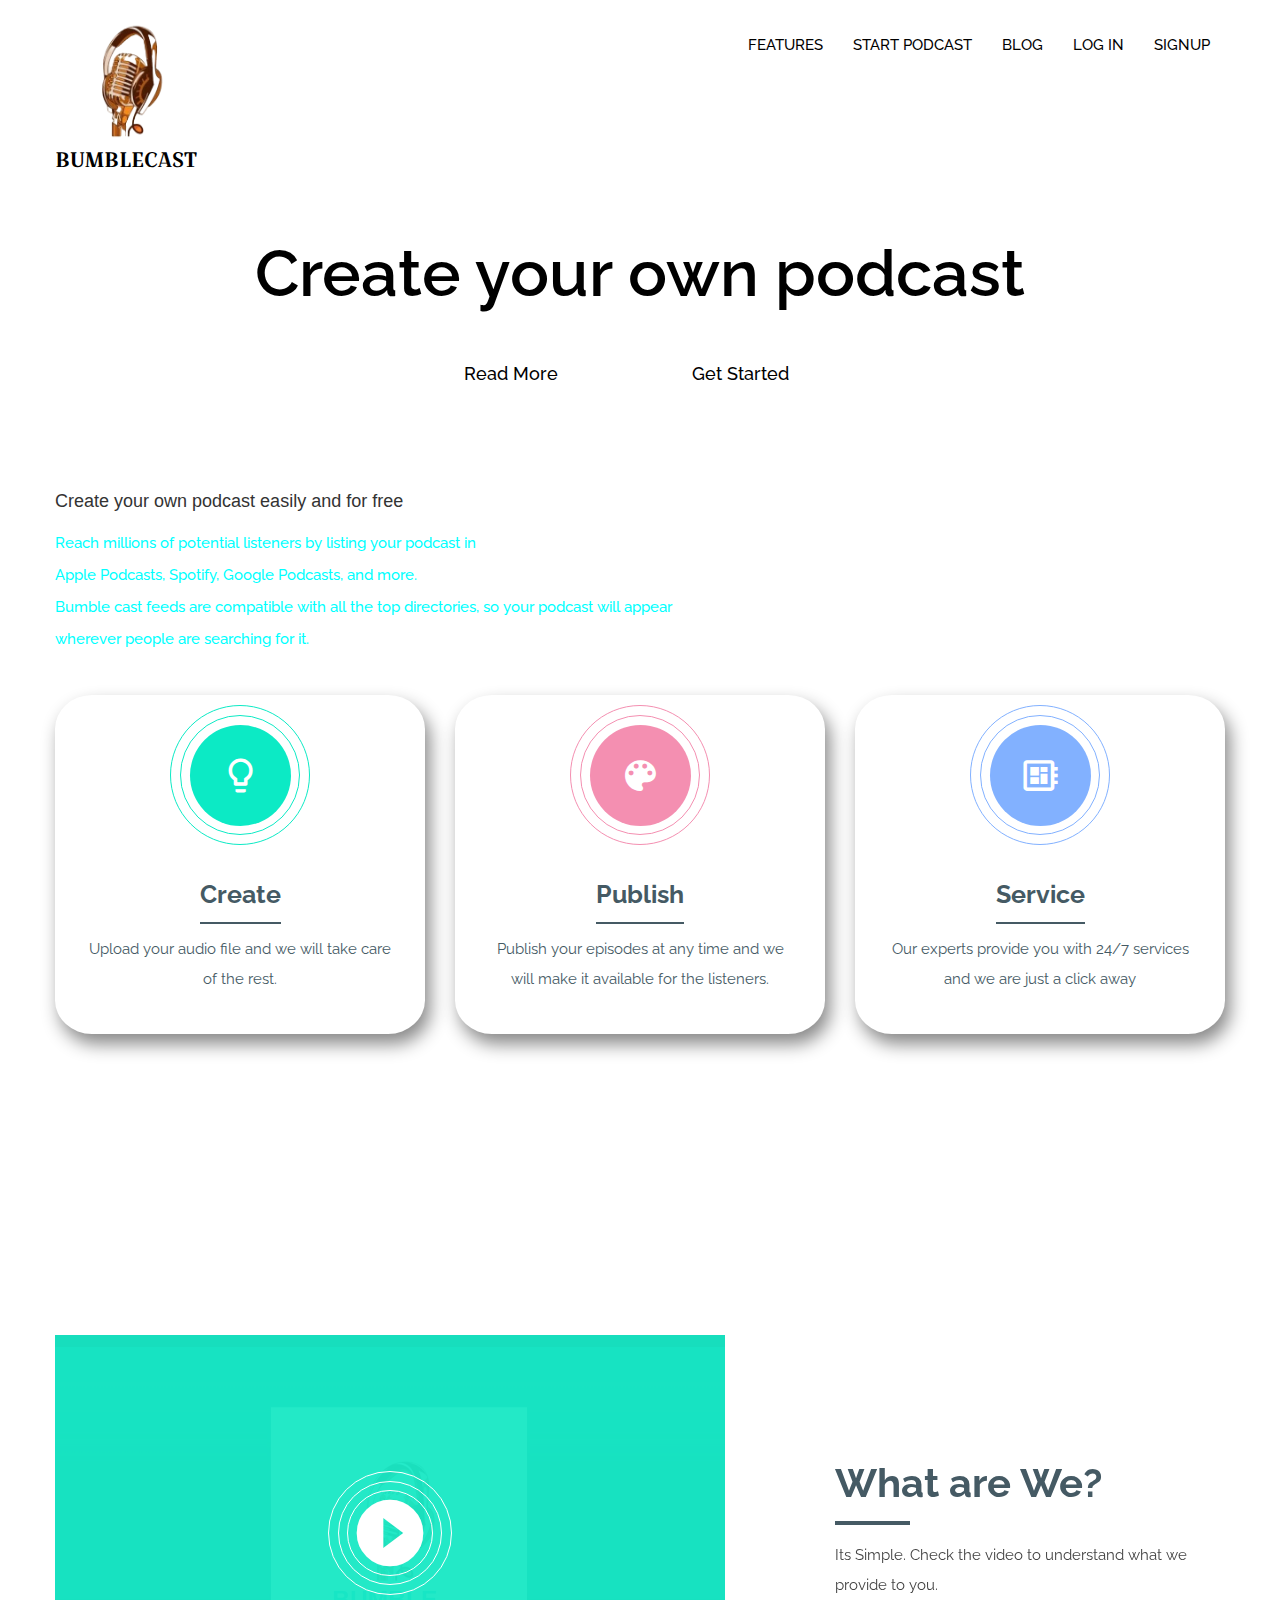
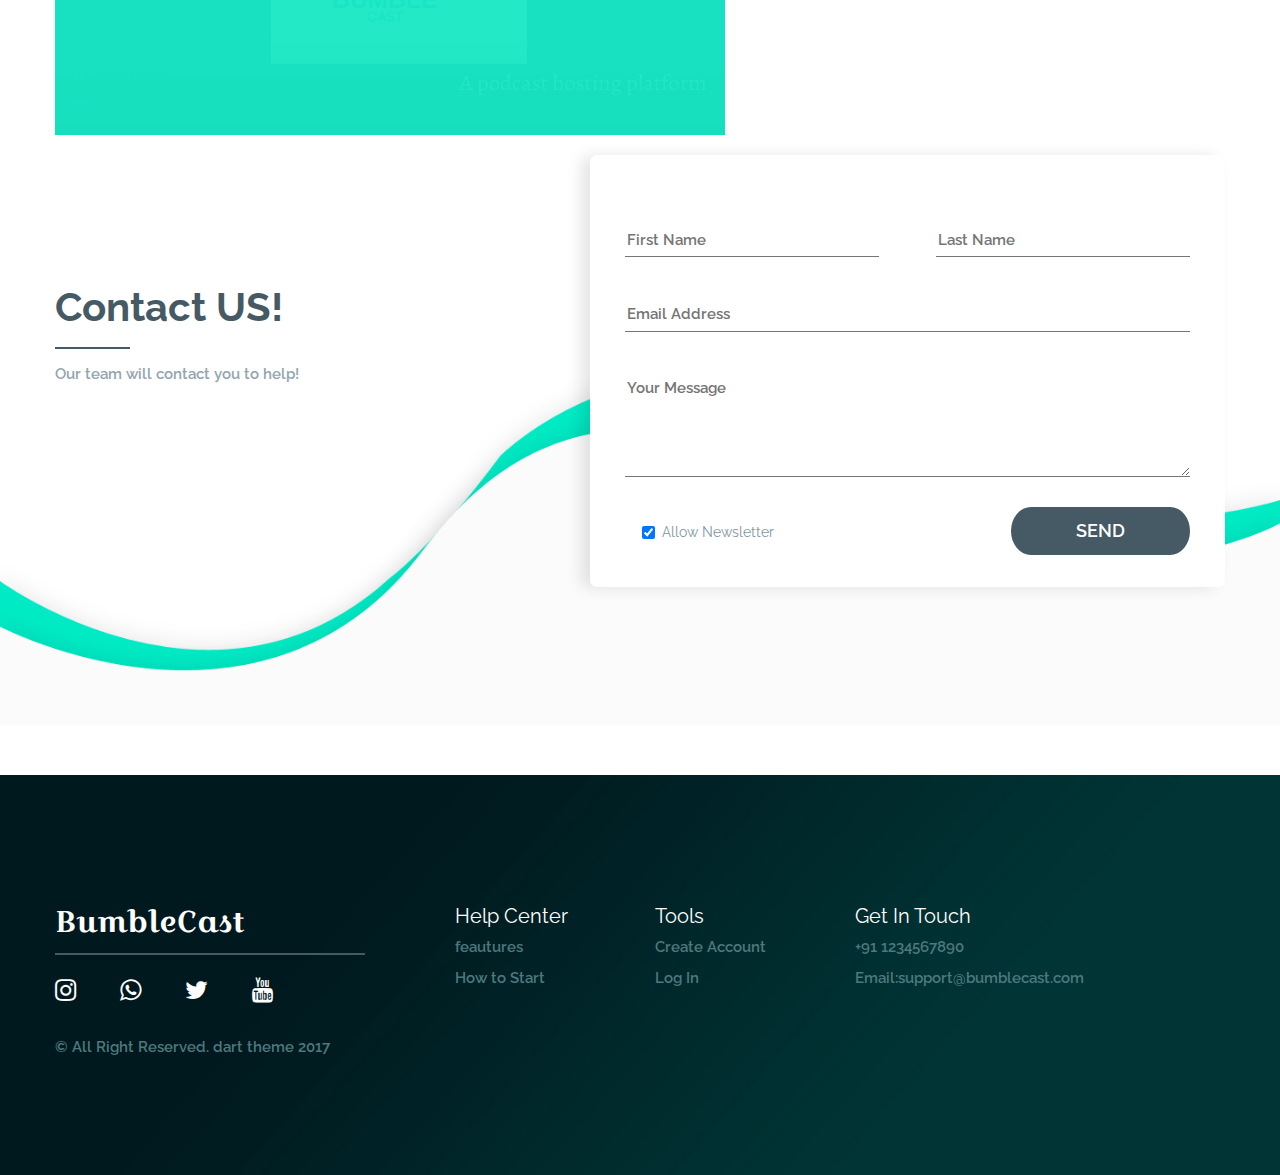
<file: index.html>
<!DOCTYPE html>
<html lang="en">

<head>
    <meta charset="UTF-8">
    <meta name="viewport" content="width=device-width, initial-scale=1">
    <title>Podcast Webpage</title>
    <link href="https://fonts.googleapis.com/css?family=Croissant+One" rel="stylesheet">
    <link href="https://fonts.googleapis.com/css?family=Raleway:400,500,600,700,800,900" rel="stylesheet">
    <link href="https://fonts.googleapis.com/icon?family=Material+Icons" rel="stylesheet">
    <link rel="stylesheet" href="css/bootstrap.css">
    <link rel="stylesheet" href="css/font-awesome.min.css">
    <link rel="stylesheet" href="css/owl.carousel.min.css">
    <link rel="stylesheet" href="css/owl.theme.default.min.css">
    <link rel="stylesheet" href="style.css">
    <link rel="stylesheet" href="responsive.css">
</head>

<body>
    <div class="wrapper">
        <header class="header">
            <div class="container">
                <div class="row">
                    <div class="col-md-3 col-sm-3 col-xs-12">
                        <div class="logo">
                            <a href="index.html"><img src="img/logofinal.png" alt="image"></a>
			    <h2><a href="index.html">BUMBLECAST</a></h2>
                        </div>
                    </div>
                    <div class="col-md-9 col-sm-9 col-xs-12">
                        <div class="menu">
                            <button class="button1" onclick="expand()"><i class="fa fa-bars"></i></button>
                            <ul class="nav navbar-nav" id="topnav">
                                <li><a href="features.html">Features</a></li>
                                <li><a href="startpodcast.html">Start Podcast</a></li>
                                <li><a href="signup.html">Blog</a></li>
                                <li><a href="login.html">Log in</a></li>
                                <li><a href="signup.html">Signup</a></li>
                            </ul>
                        </div>
                    </div>
                </div>
                <div class="row">
                    <div class="col-md-12">
                        <div class="header-text">
                            <h1>Create your own podcast</h1>
                            <p></p>
                            <button><a href="features.html">Read More</button>
                            <button><a href="signup.html">Get Started</a></button>
                        </div>
                    </div>
                </div>
                <div class="row">
                    <div class="col-md-12">
                        <div class="another-text">
                            <h4>Create your own podcast easily and for free</h4>
                            <p style="color:#00ffff">Reach millions of potential listeners by listing your podcast in <br> Apple Podcasts, Spotify, Google Podcasts, and more. <br>Bumble cast feeds are compatible with all the top directories, so your podcast will appear<br> wherever people are searching for it. </p>
                        </div>
                    </div>
                </div>
            </div>
        </header>
        <section class="development">
            <div class="container">
                <div class="row ">
                    <div class="col-md-4 col-sm-4">
                        <div class="design-development one">
                            <i class="material-icons">lightbulb_outline</i>
                            <h2>Create</h2>
                            <p>Upload your audio file and we will take care of the rest.</p>
                        </div>
                    </div>
                    <div class="col-md-4 col-sm-4">
                        <div class="design-development two">
                            <i class="material-icons">color_lens</i>
                            <h2>Publish</h2>
                            <p>Publish your episodes at any time and we will make it available for the listeners.</p>
                        </div>
                    </div>
                    <div class="col-md-4 col-sm-4">
                        <div class="design-development three">
                            <i class="material-icons">developer_board</i>
                            <h2>Service</h2>
                            <p>Our experts provide you with 24/7 services and we are just a click away</p>
                        </div>
                    </div>
                </div>
            </div>
        </section>
        <section class="works">
            <div class="container">
                <div class="row">
                    <div class="col-md-7">
                        <div class="work-images">
                            <iframe width="100%" height="100%" src="img/video.mp4" frameborder="0" allowfullscreen></iframe>
                            <div class="overlay-text">
                                <i class="material-icons">play_circle_filled</i>
                            </div>


                        </div>
                    </div>
                    <div class="col-md-5">
                        <div class="work-text-full">
                            <div class="work-text">
                                <h2>What are We?</h2>
                                <p>Its Simple. Check the video to understand what we provide to you.</p>
                            </div>
                        </div>
                    </div>
                </div>
            </div>
        </section>
        
        <section class="contact">
            <div class="blue">
                <img src="img/contact-shepe-blue.png" alt="">
            </div>
            <div class="white">
                <img src="img/contact-shepe-white.png" alt="">
            </div>
            <div class="container">
                <div class="row">
                    <div class="col-md-4 col-sm-12">
                        <div class="contact-text">
                            <h2>Contact US!</h2>
                            <p>Our team will contact you to help!</p>
                        </div>
                    </div>
                    <div class="col-md-8 col-sm-12">
                        <div class="contact-form">
                            <form action="#" method="post">
                                <div class="first">
                                    <input type="text" name="" placeholder="First Name">
                                </div>
                                <div class="last">
                                    <input type="text" name="" placeholder="Last Name">
                                </div>
                                <div class="email">
                                    <input type="email" name="" placeholder="Email Address">
                                </div>
                                <div class="message">
                                    <textarea placeholder="Your Message"></textarea>
                                </div>
                                <div class="checkbox-submit">
                                    <div class="checkbox">
                                        <label><input type="checkbox" name="" checked> Allow Newsletter</label>
                                    </div>
                                    <div class="submit">
                                        <input type="submit" value="SEND">
                                    </div>
                                </div>
                            </form>
                        </div>
                    </div>
                </div>
            </div>
        </section>
        <footer class="footer">
            <div class="container">
                <div class="row">
                    <div class="col-md-4 col-sm-12">
                        <div class="footer-icon">
                            <h2>BumbleCast</h2>
                            <p><a href="http://instagram.com/bumblecast.com"><i aria-hidden="true" class="fa fa-instagram"></i></a><a href="https://wa.me/message/VIBS4E63B4HAE1"><i aria-hidden="true" class="fa fa-whatsapp"></i></a><a href="https://twitter.com/BumblecastC"><i aria-hidden="true" class="fa fa-twitter"></i></a><a href="https://www.youtube.com/channel/UCu3HiR6Z4VyVqZIvqImDQKw/featured?view_as=subscriber"><i aria-hidden="true" class="fa fa-youtube"></i></a></p>
                            <h5>&copy; All Right Reserved. dart theme 2017</h5>
                        </div>
                    </div>
                    <div class="col-md-8">
                        <div class="footer-text">
                            <div class="row">
                                <div class="col-md-3 col-sm-6 col-xs-6">
                                    <div class="footer-text-single">
                                        <h3>Help Center</h3>
                                        <p><a href="features.html">feautures</a></p>
                                        <p><a href="startpodcast.html">How to Start</a></p>
                                    </div>
                                </div>
                                <div class="col-md-3 col-sm-6 col-xs-6">
                                    <div class="footer-text-single">
                                        <h3>Tools</h3>
                                        <p><a href="signup.html">Create Account</a></p>
                                        <p><a href="login.html">Log In</a></p>
                                    </div>
                                </div>
                                <div class="col-md-3 col-sm-6 col-xs-6">
                                    <div class="footer-text-single">
                                        <h3>Get In Touch</h3>
                                        <p><a href="#">+91 1234567890</a></p>
                                        <p><a href="#">Email:support@bumblecast.com</a></p>
                                    </div>
                                </div>
                            </div>
                        </div>
                    </div>
                </div>
            </div>
        </footer>
    </div>
    <script src="js/jquery-3.1.1.min.js"></script>
    <script src="js/bootstrap.min.js"></script>
    <script src="js/owl.carousel.min.js"></script>
    <script src="js/function.js"></script>
    <script src="js/active.js"></script>
</body>

</html>
</file>
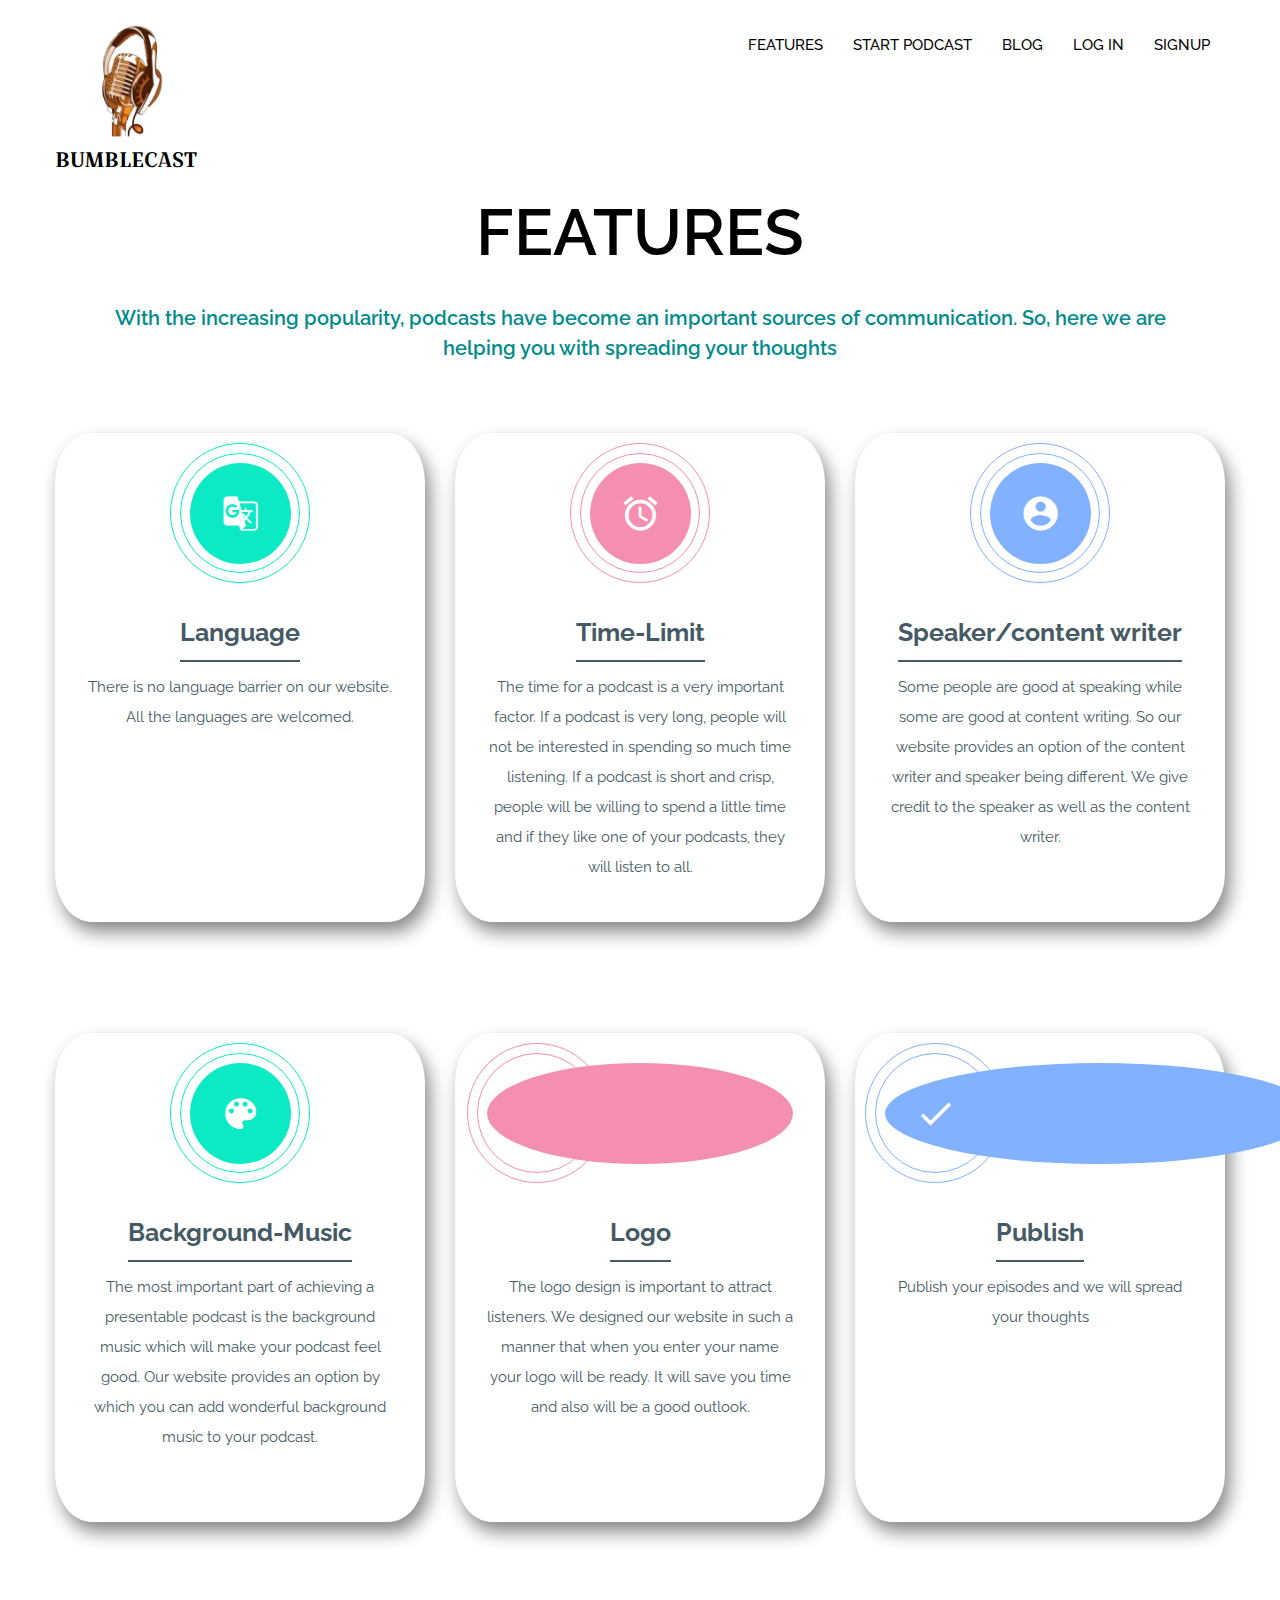
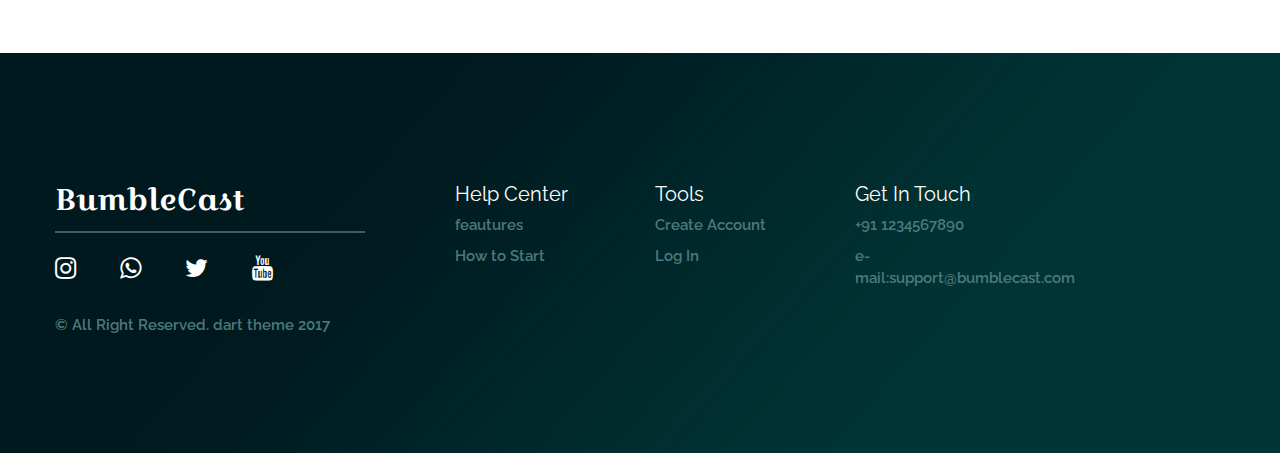
<file: features.html>
<!DOCTYPE html>
<html lang="en">

<head>
    <meta charset="UTF-8">
    <meta name="viewport" content="width=device-width, initial-scale=1">
    <title>Podcast Webpage</title>
    <link href="https://fonts.googleapis.com/css?family=Croissant+One" rel="stylesheet">
    <link href="https://fonts.googleapis.com/css?family=Raleway:400,500,600,700,800,900" rel="stylesheet">
    <link href="https://fonts.googleapis.com/icon?family=Material+Icons" rel="stylesheet">
    <link rel="stylesheet" href="css/bootstrap.css">
    <link rel="stylesheet" href="css/font-awesome.min.css">
    <link rel="stylesheet" href="css/owl.carousel.min.css">
    <link rel="stylesheet" href="css/owl.theme.default.min.css">
    <link rel="stylesheet" href="style.css">
    <link rel="stylesheet" href="responsive.css">
</head>

<body>
    <div class="wrapper">
        <header class="header">
            <div class="container">
                <div class="row">
                    <div class="col-md-3 col-sm-3 col-xs-12">
                        <div class="logo">
                           <a href="index.html"><img src="img/logofinal.png" alt="image"></a>
			    <h2><a href="index.html">BUMBLECAST</a></h2>
                        </div>
                    </div>
                    <div class="col-md-9 col-sm-9 col-xs-12">
                        <div class="menu">
                            <button class="button1" onclick="expand()"><i class="fa fa-bars"></i></button>
                            <ul class="nav navbar-nav" id="topnav">
                                <li><a href="features.html">Features</a></li>
                                <li><a href="startpodcast.html">Start Podcast</a></li>
                                <li><a href="signup.html">Blog</a></li>
                                <li><a href="login.html">Log in</a></li>
                                <li><a href="signup.html">Signup</a></li>
                            </ul>
                        </div>
                    </div>
                </div>
		<div class="row">
                    <div class="col-md-12">
                        <div class="header-text">
                            <h1 style="margin-top: -0.33em">FEATURES</h1>
			    <p style="color:darkcyan ">With the increasing popularity, podcasts have become an important sources of communication. So, here we are helping you with spreading your thoughts</p><br><br>
			</div>
                    </div>
                </div>
            </div>
        </header>
        <section class="development">
            <div class="container">
                <div class="row ">
                    <div class="col-md-4 col-sm-4">
                        <div class="design-development one">
			    <i class="material-icons">g_translate</i>
                            <h2>Language</h2>
                            <p>There is no language barrier on our website. All the languages are welcomed.<br><br><br><br><br><br></p>
                        </div>
                    </div>
                    <div class="col-md-4 col-sm-4">
                        <div class="design-development two">
                            <i class="material-icons">alarm</i>
                            <h2>Time-Limit</h2>
                            <p>The time for a podcast is a very important factor. If a podcast is very long, people will not be interested in spending so much time listening. If a podcast is short and crisp, people will be willing to spend a little time and if they like one of your podcasts, they will listen to all.</p>
                        </div>
                    </div>
                    <div class="col-md-4 col-sm-4">
                        <div class="design-development three">
                            <i class="material-icons">account_circle</i>
                            <h2>Speaker/content writer</h2>
                            <p>Some people are good at speaking while some are good at content writing. So our website provides an option of the content writer and speaker being different. We give credit to the speaker as well as the content writer.<br><br></p>
                        </div>
                    </div>
                </div>
            </div>
	</section>
	<section class="development">
            <div class="container">
                <div class="row ">
                    <div class="col-md-4 col-sm-4">
                        <div class="design-development one">
			    <i class="material-icons">color_lens</i>
                            <h2>Background-Music</h2>
                            <p>The most important part of achieving a presentable podcast is the background music which will make your podcast feel good. Our website provides an option by which you can add wonderful background music to your podcast.<br><br></p>
                        </div>
                    </div>
                    <div class="col-md-4 col-sm-4">
                        <div class="design-development two">
                            <i class="material-icons">anchor</i>
                            <h2>Logo</h2>
                            <p>The logo design is important to attract listeners. We designed our website in such a manner that when you enter your name your logo will be ready. It will save you time and also will be a good outlook.<br><br><br></p>
                        </div>
                    </div>
                    <div class="col-md-4 col-sm-4">
                        <div class="design-development three">
                            <i class="material-icons">done_outline</i>
                            <h2>Publish</h2>
                            <p>Publish your episodes and we will spread your thoughts<br><br><br><br><br><br></p>
                        </div>
                    </div>
                </div>
            </div>
        </section>
        <footer class="footer">
            <div class="container">
                <div class="row">
                    <div class="col-md-4 col-sm-12">
                        <div class="footer-icon">
                            <h2>BumbleCast</h2>
			    <p><a href="http://instagram.com/bumblecast.com"><i aria-hidden="true" class="fa fa-instagram"></i></a><a href="https://wa.me/message/VIBS4E63B4HAE1"><i aria-hidden="true" class="fa fa-whatsapp"></i></a><a href="https://twitter.com/BumblecastC"><i aria-hidden="true" class="fa fa-twitter"></i></a><a href="https://www.youtube.com/channel/UCu3HiR6Z4VyVqZIvqImDQKw/featured?view_as=subscriber"><i aria-hidden="true" class="fa fa-youtube"></i></a></p>
                            <h5>&copy; All Right Reserved. dart theme 2017</h5>
                        </div>
                    </div>
                    <div class="col-md-8">
                        <div class="footer-text">
                            <div class="row">
                                <div class="col-md-3 col-sm-6 col-xs-6">
                                    <div class="footer-text-single">
                                        <h3>Help Center</h3>
                                        <p><a href="features.html">feautures</a></p>
                                        <p><a href="startpodcast.html">How to Start</a></p>
                                    </div>
                                </div>
                                <div class="col-md-3 col-sm-6 col-xs-6">
                                    <div class="footer-text-single">
                                        <h3>Tools</h3>
                                        <p><a href="signup.html">Create Account</a></p>
                                        <p><a href="login.html">Log In</a></p>
                                    </div>
                                </div>
                                <div class="col-md-3 col-sm-6 col-xs-6">
                                    <div class="footer-text-single">
                                        <h3>Get In Touch</h3>
                                        <p><a href="#">+91 1234567890</a></p>
                                        <p><a href="#">e-mail:support@bumblecast.com</a></p>
                                    </div>
                                </div>
                            </div>
                        </div>
                    </div>
                </div>
            </div>
        </footer>
    </div>
    <script src="js/jquery-3.1.1.min.js"></script>
    <script src="js/bootstrap.min.js"></script>
    <script src="js/owl.carousel.min.js"></script>
    <script src="js/active.js"></script>
    <script src="js/function.js"></script>
</body>

</html>
</file>
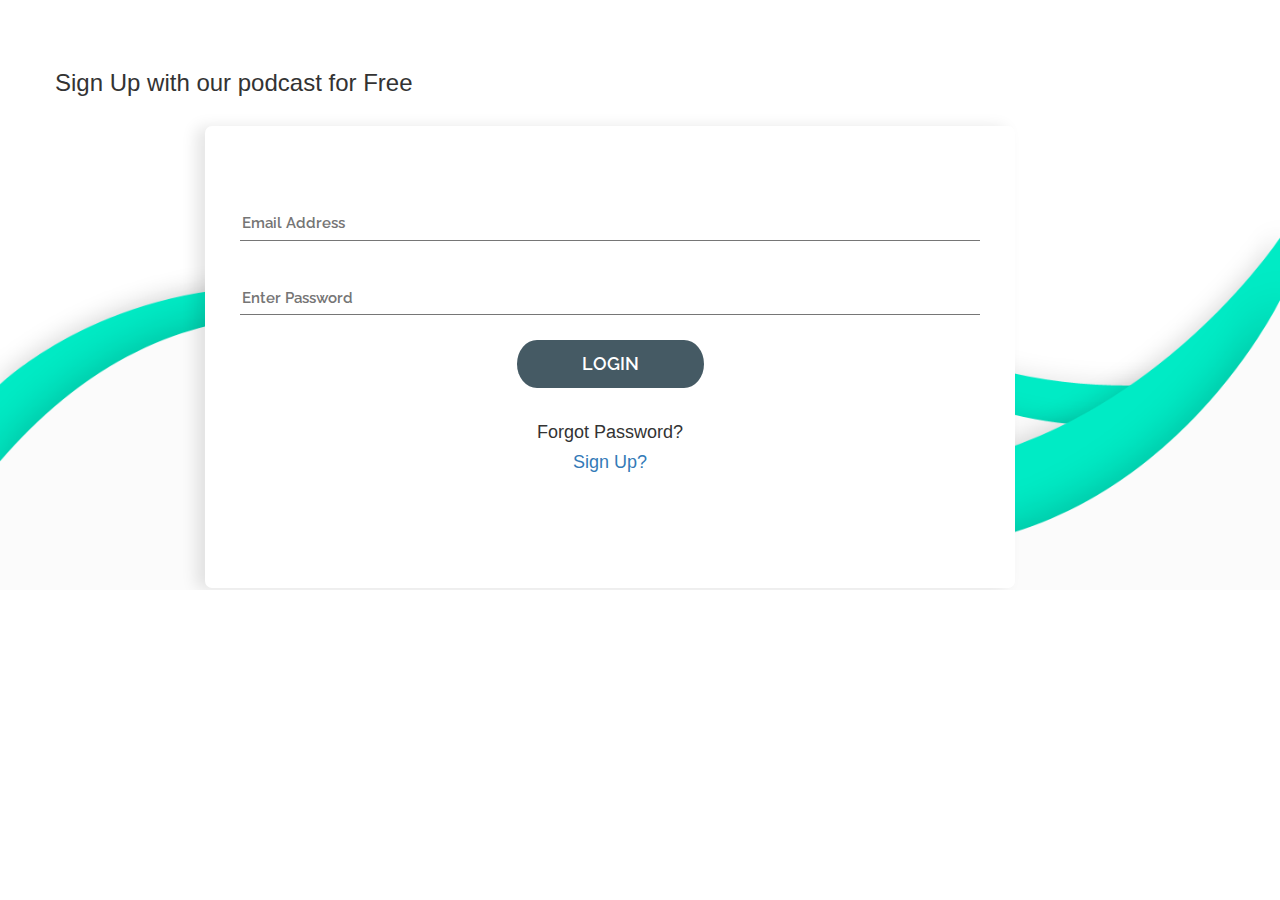
<file: login.html>
<!DOCTYPE html>
<html lang="en">

<head>
    <meta charset="UTF-8">
    <meta name="viewport" content="width=device-width, initial-scale=1">
    <title>Podcast Webpage</title>
    <link href="https://fonts.googleapis.com/css?family=Croissant+One" rel="stylesheet">
    <link href="https://fonts.googleapis.com/css?family=Raleway:400,500,600,700,800,900" rel="stylesheet">
    <link href="https://fonts.googleapis.com/icon?family=Material+Icons" rel="stylesheet">
    <link rel="stylesheet" href="css/bootstrap.css">
    <link rel="stylesheet" href="css/font-awesome.min.css">
    <link rel="stylesheet" href="css/owl.carousel.min.css">
    <link rel="stylesheet" href="css/owl.theme.default.min.css">
    <link rel="stylesheet" href="style.css">
    <link rel="stylesheet" href="responsive.css">
</head>

<body>
    <div class="wrapper">
        <section class="contact">
            <div class="blue">
                <img src="img/contact-shepe-blue.png" alt="">
            </div>
            <div class="white">
                <img src="img/contact-shepe-white.png" alt="">
            </div>
	    <div class="blue">
                <img src="img/header-shepe-blue.png" alt="">
            </div>
            <div class="white">
                <img src="img/header-shepe-white.png" alt="">
            </div>
            <div class="container">
                <div class="row">
                    <div class="col-md-12">
                        <div class="another-text">
                            <h3 style="margin-bottom: 2.50em">Sign Up with our podcast for Free</h3>
                        </div>
                    </div>
                </div>
	    </div>
            <div class="container">
                    <div class="col-md-10 col-sm-12">
                        <div class="contact-form">
                            <form action="#" method="post">
                                <div class="email">
                                    <input type="email" name="" placeholder="Email Address" required>
                                </div>
                                <div class="email">
                                        <input type="password" placeholder="Enter Password" required>
                                </div>
                                <div class="checkbox-submit">
                                    <div class="submit1">
                                        <input type="submit" value="LOGIN">
                                    </div>
				    <div class="submit1">
					<h4>Forgot Password?</h4>
					<h4><a href = "signup.html">Sign Up?</a></h4>
				    </div>
				</div>
                            </form>
                        </div>
                    </div>
                </div>
            </div>
        </section>
    </div>
    <script src="js/jquery-3.1.1.min.js"></script>
    <script src="js/bootstrap.min.js"></script>
    <script src="js/owl.carousel.min.js"></script>
    <script src="js/active.js"></script>
</body>

</html>
</file>
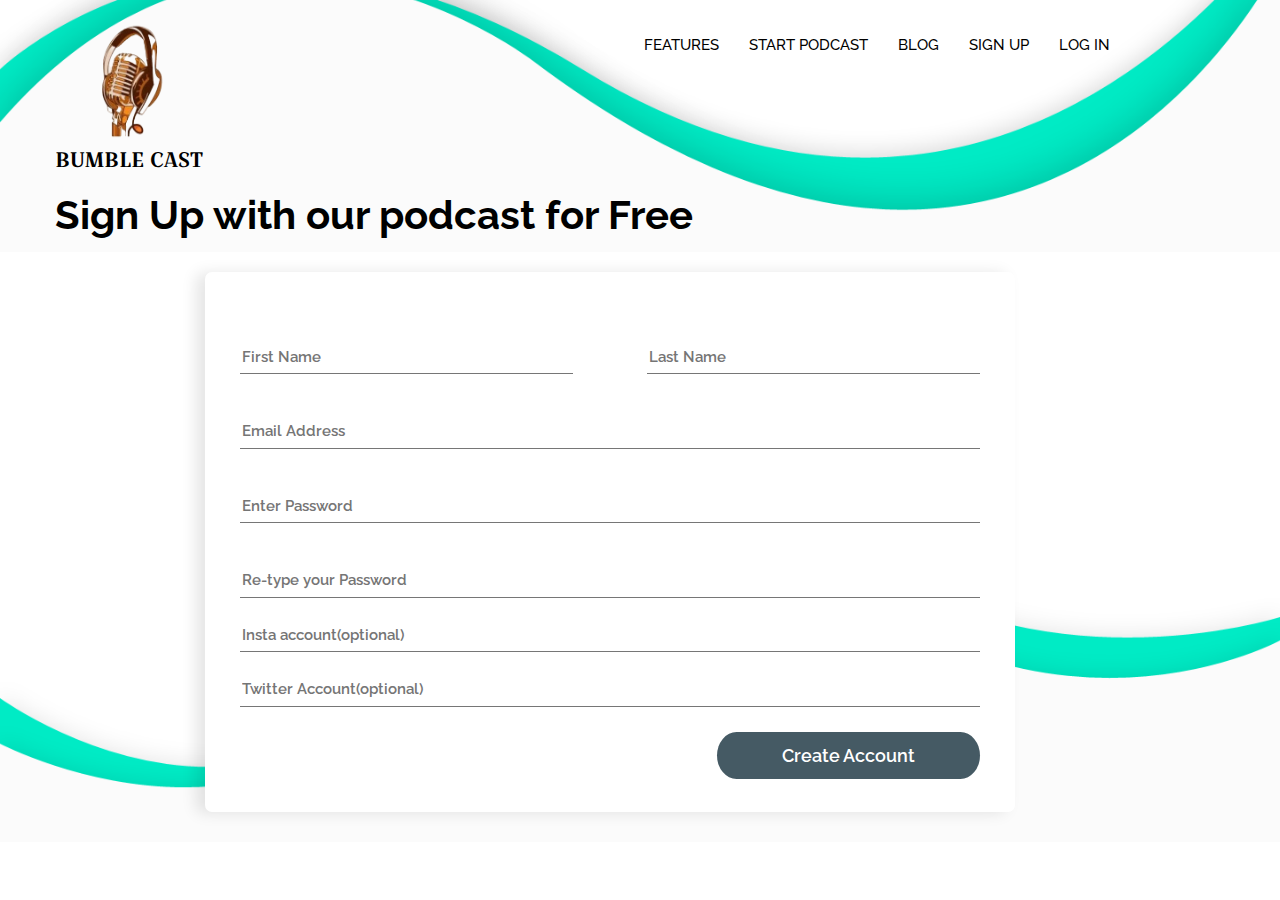
<file: signup.html>
<!DOCTYPE html>
<html lang="en">

<head>
    <meta charset="UTF-8">
    <meta name="viewport" content="width=device-width, initial-scale=1">
    <title>Podcast Webpage</title>
    <link href="https://fonts.googleapis.com/css?family=Croissant+One" rel="stylesheet">
    <link href="https://fonts.googleapis.com/css?family=Raleway:400,500,600,700,800,900" rel="stylesheet">
    <link href="https://fonts.googleapis.com/icon?family=Material+Icons" rel="stylesheet">
    <link rel="stylesheet" href="css/bootstrap.css">
    <link rel="stylesheet" href="css/font-awesome.min.css">
    <link rel="stylesheet" href="css/owl.carousel.min.css">
    <link rel="stylesheet" href="css/owl.theme.default.min.css">
    <link rel="stylesheet" href="style.css">
    <link rel="stylesheet" href="responsive.css">
</head>

<body>
    <div class="wrapper">
        <header class="header">
	     <div class="blue">
                <img src="img/header-shepe-blue.png" alt="">
            </div>
            <div class="white">
                <img src="img/header-shepe-white.png" alt="">
            </div>
            <div class="container">
                <div class="row">
                    <div class="col-md-3 col-sm-3 col-xs-12">
                        <div class="logo">
                            <a href="index.html"><img src="img/logofinal.png" alt="image"></a>
			    <h2><a href="index.html" style="color:#000000">BUMBLE CAST</a></h2>
                        </div>
                    </div>
                    <div class="col-md-8 col-sm-9 col-xs-12">
                        <div class="menu">
                            <button class="button1" onclick="expand()"><i class="fa fa-bars"></i></button>
                            <ul class="nav navbar-nav" id="topnav">
                                <li><a href="features.html">Features</a></li>
                                <li><a href="startpodcast.html">Start Podcast</a></li>
                                <li><a href="signup.html">Blog</a></li>
                                <li><a href="signup.html">Sign Up</a></li>
                                <li><a href="login.html">Log in</a></li>
                            </ul>
                        </div>
                    </div>
                </div>
                <div class="row">
                    <div class="col-md-12">
                        <div class="another-text">
                            <h3>Sign Up with our podcast for Free</h3>
                        </div>
                    </div>
                </div>
            </div>
        </header>
        <section class="contact">
            <div class="blue">
                <img src="img/contact-shepe-blue.png" alt="">
            </div>
            <div class="white">
                <img src="img/contact-shepe-white.png" alt="">
            </div>
            <div class="container">
                    <div class="col-md-10 col-sm-12">
                        <div class="contact-form">
                            <form action="#" method="post">
                                <div class="first">
                                    <input type="text" name="" placeholder="First Name" required>
                                </div>
                                <div class="last">
                                    <input type="text" name="" placeholder="Last Name" required>
                                </div>
                                <div class="email">
                                    <input type="email" name="" placeholder="Email Address" required>
                                </div>
                                <div class="email">
                                        <input type="password" placeholder="Enter Password" required>
                                </div>
 				<div class="email">
                                        <input type="password" placeholder="Re-type your Password" required >
                                </div>
				<div class="email">
                                    <input type="text" name="" placeholder="Insta account(optional)" >
                                </div>
				<div class="email">
                                    <input type="text" name="" placeholder="Twitter Account(optional)" >
                                </div>
                                <div class="checkbox-submit">
                                    <div class="submit">
                                        <input type="submit" value="Create Account">
                                    </div>
                                </div>
                            </form>
                        </div>
                    </div>
                </div>
            </div>
        </section>
    </div>
    <script src="js/jquery-3.1.1.min.js"></script>
    <script src="js/bootstrap.min.js"></script>
    <script src="js/owl.carousel.min.js"></script>
    <script src="js/active.js"></script>
    <script src="js/function.js"></script>
</body>

</html>
</file>
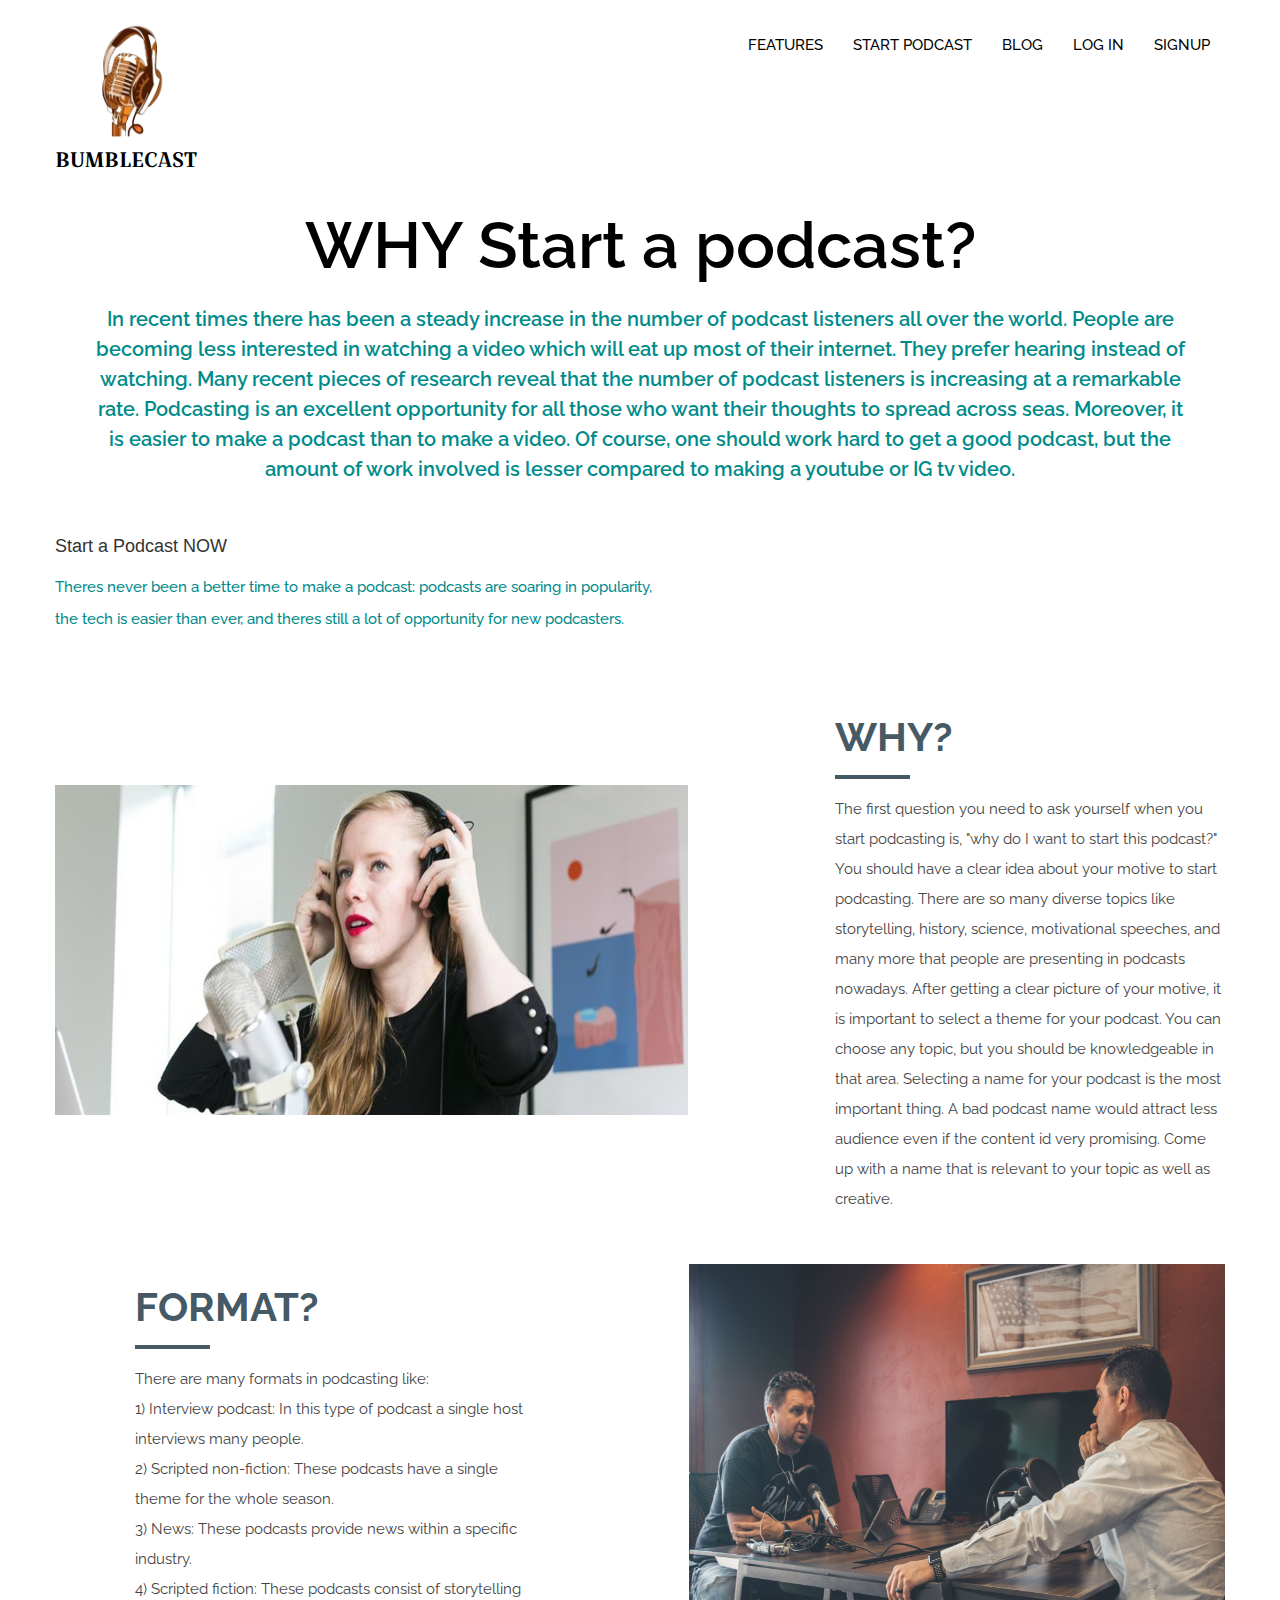
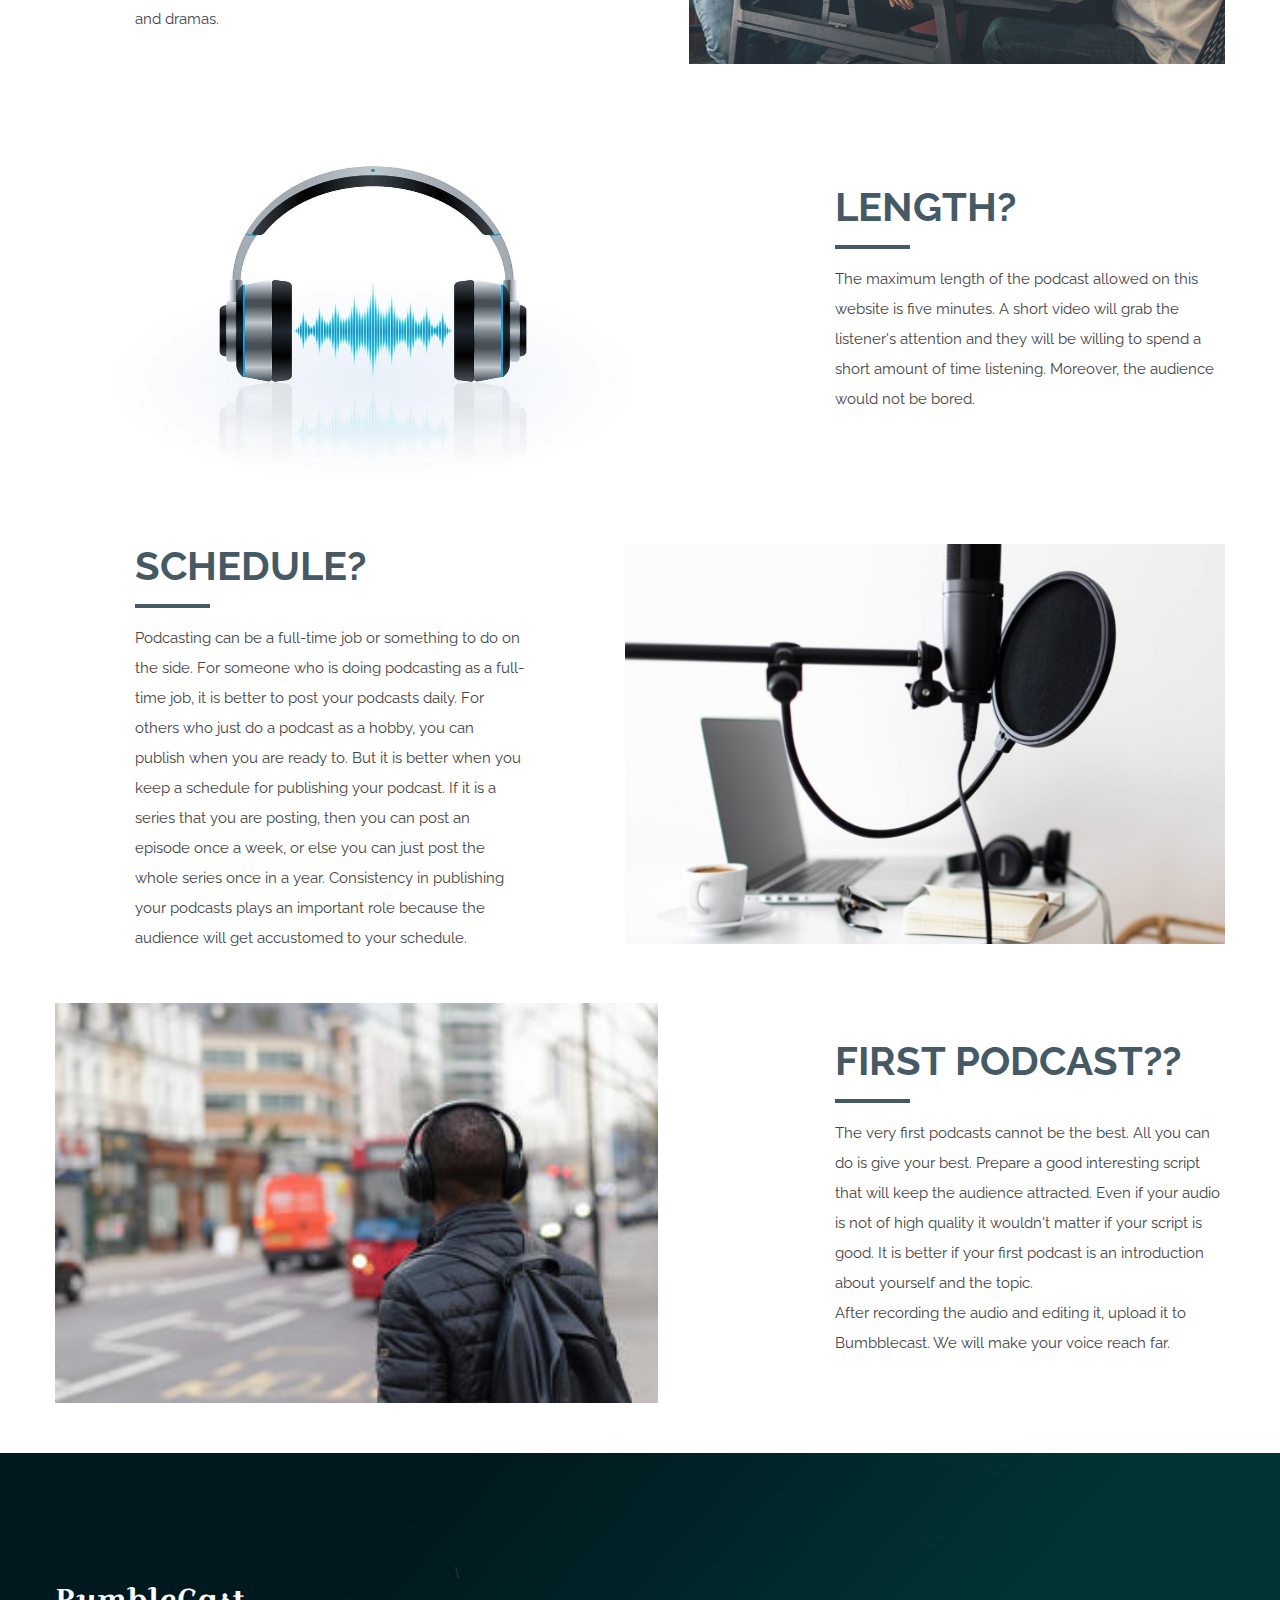
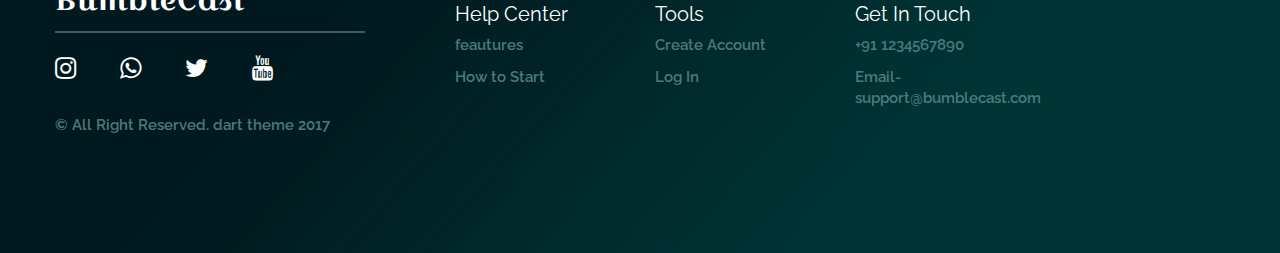
<file: startpodcast.html>
<!DOCTYPE html>
<html lang="en">

<head>
    <meta charset="UTF-8">
    <meta name="viewport" content="width=device-width, initial-scale=1">
    <title>Podcast Webpage</title>
    <link href="https://fonts.googleapis.com/css?family=Croissant+One" rel="stylesheet">
    <link href="https://fonts.googleapis.com/css?family=Raleway:400,500,600,700,800,900" rel="stylesheet">
    <link href="https://fonts.googleapis.com/icon?family=Material+Icons" rel="stylesheet">
    <link rel="stylesheet" href="css/bootstrap.css">
    <link rel="stylesheet" href="css/font-awesome.min.css">
    <link rel="stylesheet" href="css/owl.carousel.min.css">
    <link rel="stylesheet" href="css/owl.theme.default.min.css">
    <link rel="stylesheet" href="style.css">
    <link rel="stylesheet" href="responsive.css">
</head>

<body>
    <div class="wrapper">
        <header class="header">
            <div class="container">
                <div class="row">
                    <div class="col-md-3 col-sm-3 col-xs-12">
                        <div class="logo">
			<a href="index.html"><img src="img/logofinal.png" alt="image"></a>
			    <h2><a href="index.html">BUMBLECAST</a></h2>
                        </div>
                    </div>
                    <div class="col-md-9 col-sm-9 col-xs-12">
                        <div class="menu">
                            <button class="button1" onclick="expand()"><i class="fa fa-bars"></i></button>
                            <ul class="nav navbar-nav" id="topnav">
                                <li><a href="features.html">Features</a></li>
                                <li><a href="startpodcast.html">Start Podcast</a></li>
                                <li><a href="signup.html">Blog</a></li>
                                <li><a href="login.html">Log in</a></li>
                                <li><a href="signup.html">Signup</a></li>
                            </ul>
                        </div>
                    </div>
                </div>
                <div class="row">
                    <div class="col-md-12">
                        <div class="header-text">
                            <h1 style="margin-top: -0.12em;margin-bottom: -0.12em">WHY Start a podcast?</h1>
			     <br>
                            <p style="color:darkcyan">In recent times there has been a steady increase in the number of podcast listeners all over the world. People are becoming less interested in watching a video which will eat up most of their internet. They prefer hearing instead of watching. Many recent pieces of research reveal that the number of podcast listeners is increasing at a remarkable rate. Podcasting is an excellent opportunity for all those who want their thoughts to spread across seas. Moreover, it is easier to make a podcast than to make a video. Of course, one should work hard to get a good podcast, but the amount of work involved is lesser compared to making a youtube or IG tv video.</p>
                        </div>
                    </div>
                </div>
		<div class="row">
                    <div class="col-md-12">
                        <div class="another-text">
                            <h4 style="margin-top: 2.93em">Start a Podcast NOW</h4>
                            <p style="color: darkcyan">Theres never been a better time to make a podcast: podcasts are soaring in popularity, <br>the tech is easier than ever, and theres still a lot of opportunity for new podcasters.</p>
                        </div>
                    </div>
                </div>
            </div>
        </header>
            <section class="works">
            <div class="container">
                <div class="row">
                    <div class="col-md-7">
                        <div class="work-images">
                            <img width="96%" height="100%" src="img/start1.jpg" style="vertical-align:middle;margin:70px -10px">
                        </div>
                    </div>
                    <div class="col-md-5">
                        <div class="work-text-full">
                            <div class="work-text">
                                <h2>WHY?</h2>
                                <p>The first question you need to ask yourself when you start podcasting is, "why do I want to start this podcast?" You should have a clear idea about your motive to start podcasting. There are so many diverse topics like storytelling, history, science, motivational speeches, and many more that people are presenting in podcasts nowadays. After getting a clear picture of your motive, it is important to select a theme for your podcast. You can choose any topic, but you should be knowledgeable in that area. Selecting a name for your podcast is the most important thing. A bad podcast name would attract less audience even if the content id very promising. Come up with a name that is relevant to your topic as well as creative.
</p>
                            </div>
                        </div>
                    </div>
                </div>
            </div>
		<br>
		<br>
             <div class="container">
                <div class="row">
                    <div class="col-md-5">
                        <div class="work-text-full">
                            <div class="work-text">
                                <h2>FORMAT?</h2>
                                <p>There are many formats in podcasting like:
<br>1) Interview podcast: In this type of podcast a single host interviews many people. 
<br>2) Scripted non-fiction: These podcasts have a single theme for the whole season.
<br>3) News: These podcasts provide news within a specific industry.
<br>4) Scripted fiction: These podcasts consist of storytelling and dramas.
</p>
                            </div>
                        </div>
                    </div>
		    <div class="col-md-7">
                        <div class="work-images">
                            <img width="80%" height="100%" src="img/start2.jpg" align="right">
                        </div>
                    </div>
                </div>
            </div>
		<br>
		<br>
            <div class="container">
                <div class="row">
                    <div class="col-md-7">
                        <div class="work-images">
                            <img width="80%" height="100%" src="img/start3.jpg" style="vertical-align:middle;margin:-30px 50px">
                        </div>
                    </div>
                    <div class="col-md-5">
                        <div class="work-text-full">
                            <div class="work-text">
                                <h2>LENGTH?</h2>
                                <p>The maximum length of the podcast allowed on this website is five minutes. A short video will grab the listener's attention and they will be willing to spend a short amount of time listening. Moreover, the audience would not be bored.</p>
                            </div>
                        </div>
                    </div>
                </div>
            </div>
	     <br><br>
	   <div class="container">
                <div class="row">
                    <div class="col-md-5">
                        <div class="work-text-full">
                            <div class="work-text">
                                <h2>SCHEDULE?</h2>
                                <p>Podcasting can be a full-time job or something to do on the side. For someone who is doing podcasting as a full-time job, it is better to post your podcasts daily. For others who just do a podcast as a hobby, you can publish when you are ready to. But it is better when you keep a schedule for publishing your podcast. If it is a series that you are posting, then you can post an episode once a week, or else you can just post the whole series once in a year. Consistency in publishing your podcasts plays an important role because the audience will get accustomed to your schedule.</p>
                            </div>
                        </div>
                    </div>
                    <div class="col-md-7">
                        <div class="work-images">
                            <img width="100%" height="100%" src="img/start5.jpg" style="vertical-align:middle;margin:0px 70px">
                        </div>
                    </div>
                </div>
            </div>
		<br><br>
            <div class="container">
                <div class="row">
                    <div class="col-md-7">
                        <div class="work-images">
                            <img width="90%" height="100%" src="img/start4.jpg" >
                        </div>
                    </div>
                    <div class="col-md-5">
                        <div class="work-text-full">
                            <div class="work-text">
                                <h2>FIRST PODCAST??</h2>
                                <p>The very first podcasts cannot be the best. All you can do is give your best. Prepare a good interesting script that will keep the audience attracted. Even if your audio is not of high quality it wouldn't matter if your script is good. It is better if your first podcast is an introduction about yourself and the topic.
<br>
After recording the audio and editing it, upload it to Bumbblecast. We will make your voice reach far.</p>
                            </div>
                        </div>
                    </div>
                </div>
            </div>
            </section>
	   <footer class="footer">
            <div class="container">
                <div class="row">
                    <div class="col-md-4 col-sm-12">
                        <div class="footer-icon">
                            <h2>BumbleCast</h2>
                            <p><a href="http://instagram.com/bumblecast.com"><i aria-hidden="true" class="fa fa-instagram"></i></a><a href="https://wa.me/message/VIBS4E63B4HAE1"><i aria-hidden="true" class="fa fa-whatsapp"></i></a><a href="https://twitter.com/BumblecastC"><i aria-hidden="true" class="fa fa-twitter"></i></a><a href="https://www.youtube.com/channel/UCu3HiR6Z4VyVqZIvqImDQKw/featured?view_as=subscriber"><i aria-hidden="true" class="fa fa-youtube"></i></a></p>
                            <h5>&copy; All Right Reserved. dart theme 2017</h5>
                        </div>
                    </div>
                    <div class="col-md-8">
                        <div class="footer-text">
\                            <div class="row">
                                <div class="col-md-3 col-sm-6 col-xs-6">
                                    <div class="footer-text-single">
                                        <h3>Help Center</h3>
                                        <p><a href="features.html">feautures</a></p>
                                        <p><a href="startpodcast.html">How to Start</a></p>
                                    </div>
                                </div>
                                <div class="col-md-3 col-sm-6 col-xs-6">
                                    <div class="footer-text-single">
                                        <h3>Tools</h3>
                                        <p><a href="signup.html">Create Account</a></p>
                                        <p><a href="login.html">Log In</a></p>
                                    </div>
                                </div>
                                <div class="col-md-3 col-sm-6 col-xs-6">
                                    <div class="footer-text-single">
                                        <h3>Get In Touch</h3>
                                        <p><a href="#">+91 1234567890</a></p>
                                        <p><a href="#">Email-support@bumblecast.com</a></p>
                                    </div>
                                </div>
                            </div>
                        </div>
                    </div>
                </div>
            </div>
        </footer>
    </div>
    <script src="js/jquery-3.1.1.min.js"></script>
    <script src="js/bootstrap.min.js"></script>
    <script src="js/owl.carousel.min.js"></script>
    <script src="js/active.js"></script>
    <script src="js/function.js"></script>
</body>

</html>
</file>
<file: style.css>
body {
    background: #fff;
}

.wrapper header.header {
    background-size: 150% auto;
    height: auto;
    overflow: hidden;
    padding-top: 20px;
    position: relative;
}

.wrapper header.header .blue {
    bottom: -65px;
    height: 525px;
    overflow: hidden;
    position: absolute;
    width: 100%;
}

.wrapper header.header .container {
    position: relative
}

.wrapper header.header img.shepe1 {
    left: 200px;
    position: absolute;
    top: 60px;
    width: 40px;
    height: 40px;
}

.wrapper header.header img.shepe2 {
    height: 75px;
    left: 72px;
    position: absolute;
    top: 125px;
    transform: rotate(180deg);
    width: 75px;
}

.wrapper header.header img.shepe3 {
    height: 75px;
    left: 160px;
    position: absolute;
    top: 200px;
    transform: rotate(180deg);
    width: 75px;
}

.wrapper header.header img.shepe4 {
    height: 50px;
    left: 290px;
    position: absolute;
    top: 130px;
    width: 50px;
}

.wrapper header.header img.shepe5 {
    height: 50px;
    left: 590px;
    position: absolute;
    top: 100px;
    width: 50px;
}

.wrapper header.header img.shepe6 {
    height: 75px;
    left: 800px;
    position: absolute;
    top: 90px;
    width: 75px;
}

.wrapper header.header .white img,
.wrapper header.header .blue img {
    width: 100%;
}

.wrapper header.header .white {
    bottom: -105px;
    height: 525px;
    overflow: hidden;
    position: absolute;
    width: 100%;
}

.wrapper header.header .logo h2 {
    margin: 0;
    padding: 0;
}

.wrapper header.header .logo h2 a {
    font-family: 'Croissant One', cursive;
    font-size: 21px;
    font-weight: 400;
    text-decoration: none;
    color: #000000;
    margin:auto;
    float:center;
}
.wrapper header.header .logo img {
    width: 70px;
    height:120px;
    margin:0px 40px;;
    float:center;
}

.wrapper header.header .logo1 h2 {
    margin: 0;
    padding: 0
}

.wrapper header.header .logo1 h2 a {
    font-family: 'Croissant One', cursive;
    font-size: 21px;
    font-weight: 400;
    text-decoration: none;
    color: #19BDFF;
}
.wrapper header.header .logo1 h2 {
    margin: 0;
    padding: 0
}

.wrapper header.header ul.nav.navbar-nav li a {
    font-family: 'Raleway', sans-serif;
    font-size: 15px;
    font-weight: 500;
    color: #000000;
    text-transform: uppercase;
}
.wrapper header.header .button1{
    display:none;
}

@media only screen and (max-width: 600px) {
  .wrapper header.header ul.nav.navbar-nav{
    flex-direction: column;
  }
  
  .wrapper header.header ul.nav.navbar-nav li a{
    display: none;
  }
  
  .wrapper header.header ul.nav.navbar-nav li{
    margin: 0;
    display:none
  }
  
  .wrapper header.header .button1{
    display: block;
    float:right;
    background-color: #fff;
  }
  .wrapper header.header ul.nav.navbar-navresponsive li a {
    float: none;
    display: block;
    text-align: left;
    font-family: 'Raleway', sans-serif;
    font-size: 15px;
    font-weight: 500;
    color: #000000;
    text-transform: uppercase;
  }
  .wrapper header.header ul.nav.navbar-navresponsive {
    float: right;
}

  .wrapper header.header ul.nav.navbar-navresponsive li :hover {
    background: transparent
}



}
.wrapper header.header ul.nav.navbar-nav  {
    float: right;
}

.wrapper header.header ul.nav.navbar-nav li :hover {
    background: transparent
}




.wrapper header.header .header-text {
    margin: 0 auto;
    padding-top: 0px;
    text-align: center;
    width: 1100px;
}

.wrapper header.header .header-text h1 {
    color: #000000;
    font-family: "Raleway", sans-serif;
    font-size: 65px;
    font-weight: 600;
    margin-bottom: 25px;
    padding-bottom: 10px;
    position: relative;
}

.wrapper header.header .header-text h1::before {
    background: #fff none repeat scroll 0 0;
    bottom: 0;
    content: "";
    height: 0px;
    left: 130px;
    position: absolute;
    width: 500px;
}

.wrapper header.header .header-text p {
    color: #000000;
    font-family: "Raleway", sans-serif;
    font-size: 20px;
    font-weight: 600;
    line-height: 30px;
    margin-bottom: 0px;
}
.wrapper header.header .header-text a {
    color: #000000;
}


.wrapper header.header .header-text button {
    background: transparent none repeat scroll 0 0;
    border: 2px solid #fff;
    border-radius: 60px / 61px;
    color: #fff;
    font-family: "Raleway", sans-serif;
    font-size: 18px;
    font-weight: 500;
    margin-bottom: 170px;
    margin-right: 27px;
    padding: 14px 50px;
}

.wrapper header.header .header-text button:hover {
    background: #000000;
    color: #11bdd7;
}
.wrapper header.header .header-text button:hover a{
    background: #000000;
    color: #11bdd7;
}



.wrapper header.header .another-text h3 {
    color: black;
    font-family: "Raleway", sans-serif;
    font-size: 40px;
    font-weight: 700;
    padding-bottom: 5px;
    position: relative;
    margin-top: 20px;
}

.wrapper header.header .another-text h3::before {
    background: #455a64 none repeat scroll 0 0;
    content: "";
    height: 2px;
    left: 0;
    position: absolute;
    top: 110px;
    bottom: 0px;
    width: 70px;
}

.wrapper header.header .another-text p {
    color: #78909c;
    font-family: "Raleway", sans-serif;
    font-size: 15px;
    font-weight: 500;
    font-weight: 500;
    line-height: 32px;
    margin-top: 15px;
}

.wrapper section.development {
    padding-bottom: -30px;
    padding-top: 30px;
    position: relative;
}

.wrapper section.development .blue {
    bottom: 0px;
    height: 225px;
    position: absolute;
    width: 100%;
    overflow: hidden;
}

.wrapper section.development .white {
    bottom: -22px;
    height: 225px;
    overflow: hidden;
    position: absolute;
    width: 100%;
}

.wrapper section.development .white img,
.wrapper section.development .blue img {
    width: 100%;
}

.wrapper section.development .design-development {
    text-align: center;
    padding-top: 50px;
    opacity:1;
}
.wrapper section.development .design-development.one {
    font-size: 41px;
    background: #fff;
    color: #fff;
    padding: 30px;
    border-radius: 10%;
    position: relative;
    box-shadow: 5px 10px 18px #888888;
}
.wrapper section.development .design-development.two {
    font-size: 41px;
    background: #fff;
    color: #fff;
    padding: 30px;
    border-radius: 10%;
    position: relative;
    box-shadow: 5px 10px 18px #888888;
}
.wrapper section.development .design-development.three {
    font-size: 41px;
    background: #fff;
    color: #fff;
    padding: 30px;
    border-radius: 10%;
    position: relative;
    box-shadow: 5px 10px 18px #888888;
}
.wrapper section.development .design-development i {
    font-size: 41px;
    background: #f48fb1;
    color: #fff;
    padding: 30px;
    border-radius: 50%;
    position: relative;
}

.wrapper section.development .design-development i::after {
    border: 1px solid #f48fb1;
    content: "";
    height: 120px;
    left: -10px;
    position: absolute;
    top: -10px;
    width: 120px;
    border-radius: 50%;
}

.wrapper section.development .design-development i::before {
    border: 1px solid #f48fb1;
    content: "";
    height: 140px;
    left: -20px;
    position: absolute;
    top: -20px;
    width: 140px;
    border-radius: 50%;
}

.wrapper section.development .design-development.one i {
    background: #0ceac5;
}

.wrapper section.development .design-development.one i::after,
.wrapper section.development .design-development.one i::before {
    border: 1px solid #0ceac5;
}


.wrapper section.development .design-development.three i {
    background: #82b1ff;
}

.wrapper section.development .design-development.three i::after,
.wrapper section.development .design-development.three i::before {
    border: 1px solid #82b1ff;
}

.wrapper section.development .design-development h2 {
    position: relative;
    color: #455a64;
    font-family: "Raleway", sans-serif;
    font-size: 25px;
    font-weight: 700;
    margin: 55px auto 25px;
    width: fit-content;
    width: -moz-fit-content;
    width: -webkit-fit-content;
    width: -o-fit-content;
}

.wrapper section.development .design-development h2::before {
    border: 1px solid #455a64;
    bottom: -15px;
    content: "";
    position: absolute;
    width: 100%;
}

.wrapper section.development .design-development p {
    color: #455a64;
    font-family: "Raleway", sans-serif;
    font-size: 15px;
    font-weight: 400;
    line-height: 30px;
}

.wrapper section.works {
    margin-top: 70px;
}

.wrapper section.works .work-images {
    position: relative;
    height: 400px;
    overflow: hidden;
}

.wrapper section.works .work-images img {
    height: 100%;
}

.wrapper section.works .work-text-full {
    display: table;
    height: 400px;
    margin-left: 80px;
}

.wrapper section.works .work-text {
    display: table-cell;
    height: auto;
    vertical-align: middle;
    margin-left: 30px;
}

.wrapper section.works .work-text h2 {
    color: #455a64;
    font-family: "Raleway", sans-serif;
    font-size: 40px;
    font-weight: 700;
    margin-top: 0;
    padding-bottom: 25px;
    position: relative;
}

.wrapper section.works .work-text h2::before {
    border: 2px solid #455a64;
    bottom: 5px;
    content: "";
    position: absolute;
    width: 75px;
}

.wrapper section.works .work-text p {
    color: #444444;
    font-family: "Raleway", sans-serif;
    font-size: 15px;
    font-weight: 400;
    line-height: 30px;
}

.wrapper section.works .work-images .overlay-text {
    background: rgba(24, 234, 199, 0.95) none repeat scroll 0 0;
    height: 100%;
    padding-top: 155px;
    position: absolute;
    text-align: center;
    top: 0;
    width: 100%;
}

.wrapper section.works .work-images .overlay-text i {
    background: transparent none repeat scroll 0 0;
    border: 1px solid #fff;
    border-radius: 50%;
    color: #fff;
    font-size: 80px;
    padding: 2px;
    position: relative;
}

.wrapper section.works .work-images .overlay-text i::after {
    border: 1px solid #fff;
    content: "";
    height: 104px;
    left: -10px;
    position: absolute;
    top: -10px;
    width: 104px;
    border-radius: 50%;
}

.wrapper section.works .work-images .overlay-text i::before {
    border: 1px solid #fff;
    content: "";
    height: 124px;
    left: -20px;
    position: absolute;
    top: -20px;
    width: 124px;
    border-radius: 50%;
}

.wrapper section.portfolia {
    margin-top: 122px;
}

.wrapper section.portfolia .port-text h2 {
    color: #455a64;
    font-family: "Raleway", sans-serif;
    font-size: 40px;
    font-weight: 700;
    margin-bottom: 35px;
    position: relative
}

.wrapper section.portfolia .port-text h2::before {
    border: 1px solid #455a64;
    bottom: -20px;
    content: "";
    position: absolute;
    width: 75px;
}

.wrapper section.portfolia .port-text p {
    color: #738d99;
    font-family: "Raleway", sans-serif;
    font-size: 15px;
    font-weight: 400;
    line-height: 30px;
}

.wrapper section.portfolia .portfolio-part {
    border-radius: 5px;
    height: 330px;
    margin: 55px 10px 0;
    overflow: hidden;
    position: relative;
}

.wrapper section.portfolia .portfolio-part img {
    width: 100%;
}

.wrapper section.portfolia .portfolio-part .overlay-slide {
    position: absolute;
    background: rgba(24, 234, 199, 0.95) none repeat scroll 0 0;
    width: 100%;
    height: 100%;
    top: 0;
    padding: 20px 40px;
    opacity: 0;
}

.wrapper section.portfolia .portfolio-part:hover>.overlay-slide {
    opacity: 1;
}

.wrapper section.portfolia .portfolio-part .overlay-slide h2 {
    color: #fff;
    font-family: "Raleway", sans-serif;
    font-size: 36px;
    font-weight: 600;
    margin-bottom: 30px;
    margin-top: 150px;
    position: relative;
}

.wrapper section.portfolia .portfolio-part .overlay-slide h2::before {
    border: 1px solid #fff;
    bottom: -15px;
    content: "";
    position: absolute;
    width: 335px;
}

.wrapper section.portfolia .portfolio-part .overlay-slide p {
    font-family: "Raleway", sans-serif;
    font-size: 15px;
    font-weight: 500;
    color: #fff;
}

div.wrapper section.portfolia div.penination p {
    background: #0ceac5 none repeat scroll 0 0;
    color: #fff;
    font-family: "Raleway", sans-serif;
    font-size: 18px;
    font-weight: 700;
    margin: 55px auto;
    padding: 12px 40px;
    position: relative;
    text-align: center;
    width: -moz-fit-content;
    border-radius: 30px/30px;
}
div.wrapper section.portfolia div.penination a{
    text-decoration: none;
    color: #fff;
}

.wrapper section.our-team {
    margin-bottom: 50px;
}

.wrapper section.our-team .team-text {
    margin-bottom: 75px;
}

.wrapper section.our-team .team-text h2 {
    color: #455a64;
    font-family: "Raleway", sans-serif;
    font-size: 40px;
    font-weight: 700;
    margin: 0 auto;
    position: relative;
    width: -moz-fit-content;
    padding-bottom: 25px;
}

.wrapper section.our-team .team-text h2::before {
    background: #455a64 none repeat scroll 0 0;
    bottom: 0;
    content: "";
    height: 2px;
    left: 65px;
    position: absolute;
    width: 75px;
}

.wrapper section.our-team .team-text p {
    color: #bec9cf;
    font-family: "Raleway", sans-serif;
    font-size: 15px;
    font-weight: 400;
    line-height: 30px;
    margin: 0 auto;
    padding-top: 10px;
    width: -moz-fit-content;
}

.wrapper section.our-team .my-claint {
    height: 350px;
    position: relative;
}

.wrapper section.our-team .my-claint .item {
    text-align: center;
}

.wrapper section.our-team .my-claint .item img {
    width: 155px;
    margin: 0 auto;
    opacity: 0.3;
}

.wrapper section.our-team .my-claint .item .item-text {
    opacity: 0;
}

.wrapper section.our-team .my-claint .item .item-text h3 {
    color: #455a64;
    font-family: "Raleway", sans-serif;
    font-size: 35px;
    font-weight: 400;
    margin-bottom: 0;
    margin-top: 30px;
}

.wrapper section.our-team .my-claint .item .item-text h4 {
    color: #455a64;
    font-family: "Raleway", sans-serif;
    font-size: 18px;
    font-weight: 300;
    margin-bottom: 32px;
}

.wrapper section.our-team .my-claint .item .item-text i {
    color: #cfd8dc;
    font-size: 20px;
    padding: 0 17px;
}

.wrapper section.our-team .my-claint .owl-item.active.center .item img {
    width: 200px;
    opacity: 1;
}

.wrapper section.our-team .my-claint .owl-item.active.center .item>.item-text {
    opacity: 1
}

.wrapper section.our-team .owl-prev,
.wrapper section.our-team .owl-next {
    position: absolute;
    top: 35px;
    background: #fff;
}

.wrapper section.our-team .owl-prev {
    left: 0;
}

.wrapper section.our-team .owl-next {
    right: 0;
}

.wrapper section.our-team .owl-prev i,
.wrapper section.our-team .owl-next i {
    font-size: 60px;
    color: #cfd8dc;
    background: transparent;
}

.wrapper section.our-team .owl-prev,
.wrapper section.our-team .owl-next {
    background: transparent;
}

.wrapper section.our-team .owl-prev:hover,
.wrapper section.our-team .owl-next:hover {
    background: transparent;
}

.wrapper section.our-team .owl-dots {
    display: none;
}

.wrapper section.contact {
    height: auto;
    overflow: hidden;
    padding: 50px 0;
    position: relative;
}

.wrapper section.contact .blue {
    bottom: 116px;
    height: 390px;
    position: absolute;
    width: 100%;
}

.wrapper section.contact .blue img,
.wrapper section.contact .white img {
    width: 100%;
}

.wrapper section.contact .white {
    bottom: 88px;
    height: 335px;
    position: absolute;
    width: 100%;
}

.wrapper section.contact .contact-text {
    margin-top: 100px;
}

.wrapper section.contact .contact-text h2 {
    color: #455a64;
    font-family: "Raleway", sans-serif;
    font-size: 40px;
    font-weight: 700;
    padding-bottom: 20px;
    position: relative;
}

.wrapper section.contact .contact-text h2::before {
    background: #455a64 none repeat scroll 0 0;
    bottom: 0;
    content: "";
    height: 2px;
    left: 0px;
    position: absolute;
    width: 75px;
}

.wrapper section.contact .contact-text p {
    color: #92a5af;
    font-family: "Raleway", sans-serif;
    font-size: 15px;
    font-weight: 600;
    padding-top: 5px;
}

.wrapper section.contact .contact-form {
    background: #fff none repeat scroll 0 0;
    margin-left: 135px;
    margin-top: -30px;
    padding: 40px 35px 35px;
    box-shadow: -9px 1px 15px rgba(0, 0, 0, 0.1);
    border-radius: 7px;
}

.wrapper section.contact .contact-form .first {
    margin-right: 10%;
    float: left;
}

.wrapper section.contact .contact-form .last {
    float: right;
}

.wrapper section.contact .contact-form .first,
.wrapper section.contact .contact-form .last {
    padding-top: 8px;
    width: 45%;
}

.wrapper section.contact .contact-form input {}

.wrapper section.contact .contact-form input[type="text"] {
    background: transparent none repeat scroll 0 0;
    border-color: -moz-use-text-color -moz-use-text-color #cfd8dc;
    border-image: none;
    border-style: none none solid;
    border-width: medium medium 1px;
    color: #404548;
    font-family: "Raleway", sans-serif;
    font-size: 15px;
    font-weight: 600;
    padding-top: 27px;
    padding-bottom: 5px;
    width: 100%;
    -moz-border-bottom-colors: none;
    -moz-border-left-colors: none;
    -moz-border-right-colors: none;
    -moz-border-top-colors: none;
    -webkit-border-bottom-colors: none;
    -webkit-border-left-colors: none;
    -webkit-border-right-colors: none;
    -webkit-border-top-colors: none;
    -o-border-bottom-colors: none;
    -o-border-left-colors: none;
    -o-border-right-colors: none;
    -o-border-top-colors: none;
}

.wrapper section.contact .contact-form input[type="email"] {
    background: transparent none repeat scroll 0 0;
    border-color: -moz-use-text-color -moz-use-text-color #cfd8dc;
    border-image: none;
    border-style: none none solid;
    border-width: medium medium 1px;
    color: #404548;
    font-family: "Raleway", sans-serif;
    font-size: 15px;
    font-weight: 600;
    padding-top: 47px;
    padding-bottom: 5px;
    width: 100%;
    -moz-border-bottom-colors: none;
    -moz-border-left-colors: none;
    -moz-border-right-colors: none;
    -moz-border-top-colors: none;
    -webkit-border-bottom-colors: none;
    -webkit-border-left-colors: none;
    -webkit-border-right-colors: none;
    -webkit-border-top-colors: none;
    -o-border-bottom-colors: none;
    -o-border-left-colors: none;
    -o-border-right-colors: none;
    -o-border-top-colors: none;
}
.wrapper section.contact .contact-form input[type="password"] {
    background: transparent none repeat scroll 0 0;
    border-color: -moz-use-text-color -moz-use-text-color #cfd8dc;
    border-image: none;
    border-style: none none solid;
    border-width: medium medium 1px;
    color: #404548;
    font-family: "Raleway", sans-serif;
    font-size: 15px;
    font-weight: 600;
    padding-top: 47px;
    padding-bottom: 5px;
    width: 100%;
    -moz-border-bottom-colors: none;
    -moz-border-left-colors: none;
    -moz-border-right-colors: none;
    -moz-border-top-colors: none;
    -webkit-border-bottom-colors: none;
    -webkit-border-left-colors: none;
    -webkit-border-right-colors: none;
    -webkit-border-top-colors: none;
    -o-border-bottom-colors: none;
    -o-border-left-colors: none;
    -o-border-right-colors: none;
    -o-border-top-colors: none;
}

.wrapper section.contact .contact-form .message textarea {
    background: transparent none repeat scroll 0 0;
    border-color: -moz-use-text-color -moz-use-text-color #cfd8dc;
    border-image: none;
    border-style: none none solid;
    border-width: medium medium 1px;
    color: #404548;
    font-family: "Raleway", sans-serif;
    font-size: 15px;
    font-weight: 600;
    height: 145px;
    padding-bottom: 5px;
    padding-top: 46px;
    width: 100%;
    -moz-border-bottom-colors: none;
    -moz-border-left-colors: none;
    -moz-border-right-colors: none;
    -moz-border-top-colors: none;
    -webkit-border-bottom-colors: none;
    -webkit-border-left-colors: none;
    -webkit-border-right-colors: none;
    -webkit-border-top-colors: none;
    -o-border-bottom-colors: none;
    -o-border-left-colors: none;
    -o-border-right-colors: none;
    -o-border-top-colors: none;
}

.wrapper section.contact .contact-form .checkbox {
    float: left;
    margin-left: 17px;
    padding-top: 30px;
    width: 200px;
    color: #8197a3;
    font-family: "Raleway", sans-serif;
    font-size: 14px;
    font-weight: 600;
}

.wrapper section.contact .contact-form .submit {
    float: right;
    padding-top: 25px;
}
.wrapper section.contact .contact-form .submit1 {
    padding-top: 25px;
    text-align:center;
}
.wrapper section.contact .contact-form input[type="submit"] {
    background: #455a64 none repeat scroll 0 0;
    border: medium none;
    border-radius: 25px / 30px;
    color: #fff;
    font-family: "Raleway", sans-serif;
    font-size: 18px;
    font-weight: 600;
    padding: 11px 65px;
}

.wrapper section.contact .contact-form .checkbox-submit {
    padding-bottom: 70px;
}

.wrapper footer.footer {
    background-image: url("img/footer-bg.jpg");
    background-size: 100% 100%;
    height: 400px;
    margin-top: 100px;
    padding-top: 110px;
}

.wrapper footer.footer .footer-icon h2 {
    color: #fff;
    font-family: "Croissant One", cursive;
    font-size: 30px;
    font-weight: 400;
    margin-bottom: 40px;
    position: relative;
}

.wrapper footer.footer .footer-icon h2::before {
    background: #455a64 none repeat scroll 0 0;
    bottom: -17px;
    content: "";
    height: 2px;
    left: 0;
    position: absolute;
    width: 310px;
}

.wrapper footer.footer .footer-icon h5 {
    color: #4c797d;
    font-family: "Raleway", sans-serif;
    font-size: 15px;
    font-weight: 600;
    margin-top: 35px;
}

.wrapper footer.footer .footer-icon i {
    color: #fff;
    font-size: 25px;
    padding: 0 44px 0 0;
}

.wrapper footer.footer .footer-text .footer-text-single h3 {
    font-family: "Raleway", sans-serif;
    font-size: 20px;
    font-weight: 400;
    color: #fff;
}

.wrapper footer.footer .footer-text .footer-text-single p a {
    font-family: "Raleway", sans-serif;
    font-size: 15px;
    font-weight: 600;
    color: #4c797d;
    text-decoration: none;
}
</file>
<file: responsive.css>
@media (min-width: 1440px) and (max-width: 1745px) {
        .wrapper header.header .white {
            bottom: -110px;
        }
        .wrapper header.header .blue {
            bottom: -80px;
        }
        .wrapper header.header .another-text {
            margin-left: 100px;
        }
        .wrapper section.contact .white {
            bottom: 40px;
        }
        .wrapper section.contact .blue {
            bottom: 40px;
        }
    }
    
    @media (min-width: 1200px) and (max-width: 1439px) {
        .wrapper header.header {
            background-size: 100% auto;
            height: auto;
        }
        .wrapper header.header .header-text {
            padding-top: 45px;
        }
        .wrapper header.header .blue {
            bottom: -178px;
        }
        .wrapper header.header .white {
            bottom: -205px;
        }
        .wrapper header.header .header-text button {
            margin-bottom: 80px;
        }
        .wrapper section.development {
            padding-bottom: 205px;
        }
        .wrapper section.development .white {
            bottom: -83px;
        }
        .wrapper section.development .blue {
            bottom: -60px;
        }
        .wrapper section.development {
            height: 600px;
            overflow: hidden;
        }
        .wrapper section.portfolia .portfolio-part .overlay-slide h2 {
            margin-top: 75px;
        }
        .wrapper section.portfolia .portfolio-part .overlay-slide h2::before {
            width: 265px;
        }
        .wrapper section.portfolia .portfolio-part .overlay-slide {
            height: 281px;
        }
        .wrapper section.contact .blue {
            bottom: -20px;
        }
        .wrapper section.contact .white {
            bottom: -16px;
        }
        .wrapper section.contact {
            height: 590px;
            padding: 50px 0;
        }
        .wrapper footer.footer {
            margin-top: 50px;
        }
    }
    
    @media (min-width: 992px) and (max-width: 1199px) {
        .wrapper header.header {
            height: auto;
        }
        .wrapper header.header .blue {
            height: 365px;
        }
        .wrapper header.header .white {
            bottom: 0;
            height: 275px;
        }
        .wrapper header.header .header-text {
            margin: 0 auto;
            padding-top: 20px;
        }
        .wrapper header.header .another-text {
            margin-top: 150px;
        }
        .wrapper header.header .header-text h1 {
            font-size: 40px;
            margin-bottom: 8px;
            padding-bottom: 10px;
        }
        .wrapper header.header .header-text p {
            line-height: 25px;
            margin-bottom: 20px;
        }
        .wrapper header.header .header-text button {
            margin-bottom: -15px;
        }
        .wrapper section.development {
            height: auto;
            overflow: hidden;
        }
        .wrapper section.development .white {
            bottom: -100px;
        }
        .wrapper section.development .blue {
            bottom: -80px;
        }
        .wrapper section.works .work-text {
            margin-left: 20px;
        }
        .wrapper section.portfolia .portfolio-part .overlay-slide {
            padding: 15px;
        }
        .wrapper section.portfolia .portfolio-part .overlay-slide h2 {
            font-size: 32px;
            margin-top: 35px;
        }
        .wrapper section.portfolia .portfolio-part .overlay-slide h2::before {
            width: 240px;
        }
        .wrapper section.portfolia .portfolio-part {
            height: 225px;
        }
        .wrapper section.portfolia .portfolio-part .overlay-slide p {
            line-height: 18px;
        }
        .wrapper section.contact {
            height: 600px;
            padding: 50px 0;
        }
        .wrapper section.contact .blue {
            bottom: -75px;
        }
        .wrapper section.contact .white {
            bottom: -70px;
        }
        .wrapper footer.footer {
            margin-top: 50px;
        }
        .wrapper footer.footer .footer-text .footer-text-single p a {
            font-size: 13px;
        }
        .wrapper footer.footer .footer-icon i {
            padding: 0 30px 0 0;
        }
    }
    
    @media (min-width: 768px) and (max-width: 991px) {
        .wrapper header.header .header-text {
            width: 100%;
            padding-top: 20px;
        }
        .wrapper header.header .header-text h1 {
            font-size: 40px;
            margin-bottom: 10px;
            padding-bottom: 10px;
            margin-top: 0;
        }
        .wrapper header.header .header-text p {
            font-size: 18px;
            line-height: 25px;
            margin-bottom: 15px;
        }
        .wrapper header.header .header-text p br {
            display: none;
        }
        .wrapper header.header {
            height: auto;
        }
        .wrapper header.header .blue {
            bottom: -285px;
        }
        .wrapper header.header .white {
            bottom: -305px;
        }
        .wrapper header.header .another-text h3 {
            font-size: 33px;
            padding-bottom: 3px;
        }
        .wrapper header.header .another-text p {
            line-height: 20px;
            margin-top: 4px;
        }
        .wrapper header.header .header-text button {
            margin-bottom: 62px;
            font-size: 16px;
            padding: 10px 35px;
        }
        .wrapper section.development {
            margin-top: 30px;
        }
        .wrapper section.development {
            height: auto;
            overflow: hidden;
        }
        .wrapper section.development .white {
            bottom: -100px;
        }
        .wrapper section.development .blue {
            bottom: -90px;
        }
        .wrapper section.works .work-text {
            margin-left: 0px;
        }
        .wrapper section.portfolia .portfolio-part {
            height: 260px;
        }
        .wrapper section.portfolia .portfolio-part .overlay-slide {
            padding: 15px;
        }
        .wrapper section.portfolia .portfolio-part .overlay-slide h2 {
            margin-top: 65px;
        }
        .wrapper section.portfolia .portfolio-part .overlay-slide h2::before {
            width: 270px;
        }
        .wrapper section.contact {
            height: auto;
            overflow: hidden;
            padding: 50px 0;
        }
        .wrapper section.contact .contact-form {
            margin-left: 0;
        }
        .wrapper section.contact .contact-text {
            margin-top: 0px;
        }
        .wrapper section.contact .blue {
            bottom: -155px;
        }
        .wrapper section.contact .white {
            bottom: -135px;
        }
        .wrapper footer.footer {
            height: auto;
        }
        .wrapper footer.footer .footer-icon {}
    }
    
    @media (min-width: 550px) and (max-width: 767px) {
        .wrapper header.header .logo {
            text-align: center;
        }
        .wrapper header.header ul.nav.navbar-nav {
            height: 90px;
            width: 100%;
            text-align: center;
        }
        .wrapper header.header ul.nav.navbar-nav>li {
            display: inline-block;
        }
        .wrapper header.header .header-text {
            width: 100%;
        }
        .wrapper header.header .header-text h1 {
            font-size: 40px;
        }
        .wrapper header.header .header-text h1::before {
            left: 0;
            width: 100%;
        }
        .wrapper header.header .header-text p br {
            display: none;
        }
        .wrapper header.header {
            height: auto;
            background-size: 100% auto;
        }
        .wrapper header.header .blue {
            bottom: -45px;
            height: 210px;
        }
        .wrapper header.header .white {
            bottom: -40px;
            height: 192px;
        }
        .wrapper header.header .header-text {
            padding-top: 50px;
        }
        .wrapper header.header .header-text button {
            margin-bottom: 0;
        }
        .wrapper header.header .another-text {
            margin-bottom: 200px;
        }
        .wrapper header.header .another-text p br {
            display: none;
        }
        .wrapper section.development {
            padding-bottom: 100px;
            height: auto;
        }
        .wrapper section.works .work-text {
            margin-left: 0px;
        }
        .wrapper section.development .blue {
            height: 65px;
        }
        .wrapper section.development .white {
            bottom: 0;
            height: 57px;
        }
        .wrapper section.portfolia .portfolio-part {
            margin: 55px auto 0;
            width: 500px;
        }
        .wrapper section.portfolia .port-text {
            margin: 0 auto;
            width: -moz-fit-content;
        }
        .wrapper section.contact {
            height: auto;
        }
        .wrapper section.contact .contact-form {
            margin-left: 0;
        }
        .wrapper footer.footer {
            background-size: 100% auto;
            height: auto;
            padding-top: 50px;
            padding-bottom: 50px;
        }
        .wrapper section.contact .contact-form {
            width: 525px;
            margin: 70px auto 0;
        }
        .wrapper section.contact .contact-text {
            width: 525px;
            margin: 100px auto 0;
        }
    }
    
    @media only screen and (max-width: 549px) {
        .wrapper header.header .white,
        .wrapper header.header .blue,
        .wrapper section .blue,
        .wrapper section .white {
            display: none;
        }
        .wrapper header.header .header-text {
            padding-top: 0;
            width: 100%;
        }
        .wrapper header.header .header-text h1::before {
            display: none;
        }
        .wrapper header.header .header-text h1 {
            font-size: 22px;
            margin-bottom: 0;
        }
        .wrapper header.header .header-text p br {
            display: none;
        }
        .wrapper header.header .header-text p {
            font-size: 15px;
            line-height: 20px;
            margin-bottom: 23px;
        }
        .wrapper header.header .header-text button {
            display: block;
            font-size: 18px;
            margin: 20px auto 0;
            padding: 14px 50px;
            width: auto;
        }
        .wrapper section.development {
            padding-bottom: 50px;
            padding-top: 50px;
        }
        .wrapper section.works .work-text {
            margin-left: 0px;
        }
        .wrapper section.works .work-text h2 {
            font-size: 30px;
        }
        .wrapper section.portfolia .port-text h2 {
            font-size: 30px;
        }
        .wrapper section.portfolia .portfolio-part {
            height: auto;
        }
        .wrapper section.portfolia .portfolio-part .overlay-slide {
            padding: 5px;
        }
        .wrapper section.portfolia .portfolio-part .overlay-slide h2 {
            font-size: 30px;
            margin-bottom: 20px;
            margin-top: 20px;
        }
        .wrapper section.portfolia .portfolio-part .overlay-slide h2::before {
            display: none;
        }
        div.wrapper section.portfolia div.penination p {
            font-size: 15px;
            padding: 8px 19px;
        }
        div.wrapper section.portfolia div.penination p::before {
            font-size: 14px;
            height: 35px;
            left: -48px;
            line-height: 35px;
            top: 3px;
            width: 35px;
        }
        div.wrapper section.portfolia div.penination p::after {
            font-size: 14px;
            height: 35px;
            right: -48px;
            line-height: 35px;
            top: 3px;
            width: 35px;
        }
        .wrapper section.our-team .team-text p br {
            display: none;
        }
        .wrapper section.our-team .my-claint .item img {
            width: 90px;
        }
        .wrapper section.our-team .my-claint .item:hover>img {
            width: 110px;
        }
        .wrapper section.our-team .owl-prev,
        .wrapper section.our-team .owl-next {
            display: none;
        }
        .wrapper section.our-team .my-claint .item .item-text h3 {
            font-size: 20px;
        }
        .wrapper section.our-team .my-claint .item .item-text h4 {
            font-size: 14px;
            margin-bottom: 10px;
        }
        .wrapper section.our-team .my-claint .item .item-text i {
            font-size: 15px;
            padding: 0 3px;
        }
        .wrapper section.our-team .my-claint {
            height: 200px;
        }
        .wrapper section.contact .contact-text {
            margin-top: 0;
        }
        .wrapper section.contact .contact-form {
            margin-left: 0;
        }
        .wrapper section.contact .contact-form .first,
        .wrapper section.contact .contact-form .last {
            width: 100%;
        }
        .wrapper section.contact .contact-form input[type="email"] {
            padding-top: 10px;
        }
        .wrapper section.contact .contact-form .message textarea {
            height: 100px;
            padding-top: 10px;
        }
        .wrapper section.contact .contact-form .checkbox {
            float: none;
            padding-top: 10px;
            width: 100%;
        }
        .wrapper section.contact .contact-form .submit {
            float: none;
            padding-top: 5px;
        }
        .wrapper section.contact .contact-form .checkbox-submit {
            padding-bottom: 0;
        }
        .wrapper footer.footer {
            height: auto;
            margin-top: 0;
        }
        .wrapper footer.footer .footer-icon h2::before {
            width: 100px;
        }
        .wrapper footer.footer .footer-icon i {
            font-size: 22px;
            padding: 0 20px 0 0;
        }
        .wrapper section.works .work-images {
            height: 300px;
        }
        .wrapper section.works .work-images .overlay-text {
            padding-top: 108px;
        }
        .wrapper header.header ul.nav.navbar-nav {
            width: 200px;
        }
    }
    
    @media only screen and (max-width: 365px) {
        .wrapper footer.footer .footer-text .footer-text-single p a {
            font-size: 10px;
            font-weight: 800;
        }
    }
</file>
